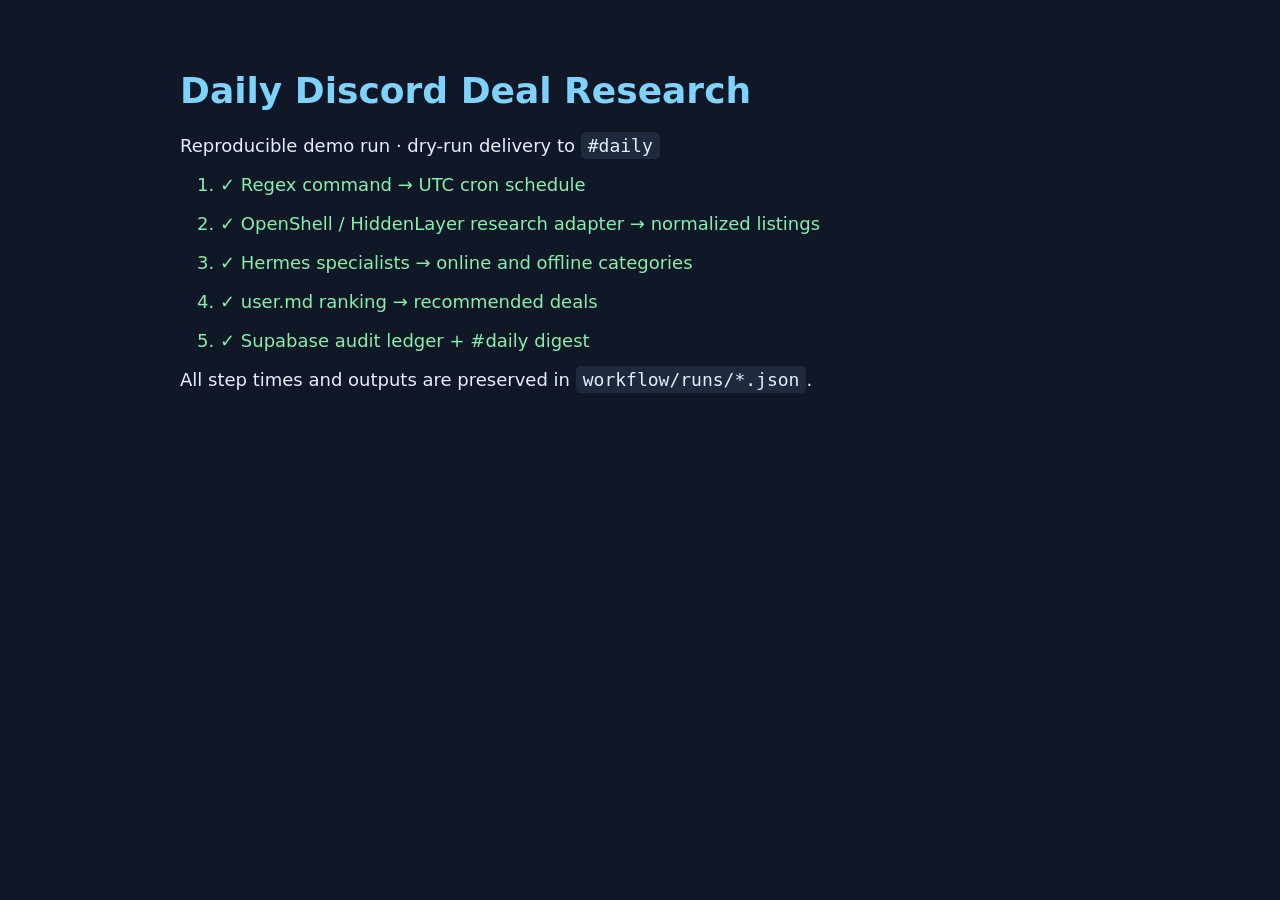
<file: workflow/demo.html>
<!doctype html><meta charset="utf-8"><title>Daily Deals Workflow Demo</title>
<style>body{background:#101827;color:#e5eefc;font:18px system-ui;max-width:920px;margin:70px auto}h1{color:#7dd3fc}.ok{color:#86efac}code{background:#1e293b;padding:3px 7px;border-radius:5px}li{margin:18px 0}</style>
<h1>Daily Discord Deal Research</h1><p>Reproducible demo run · dry-run delivery to <code>#daily</code></p>
<ol><li class="ok">✓ Regex command → UTC cron schedule</li><li class="ok">✓ OpenShell / HiddenLayer research adapter → normalized listings</li><li class="ok">✓ Hermes specialists → online and offline categories</li><li class="ok">✓ user.md ranking → recommended deals</li><li class="ok">✓ Supabase audit ledger + #daily digest</li></ol>
<p>All step times and outputs are preserved in <code>workflow/runs/*.json</code>.</p>
</file>
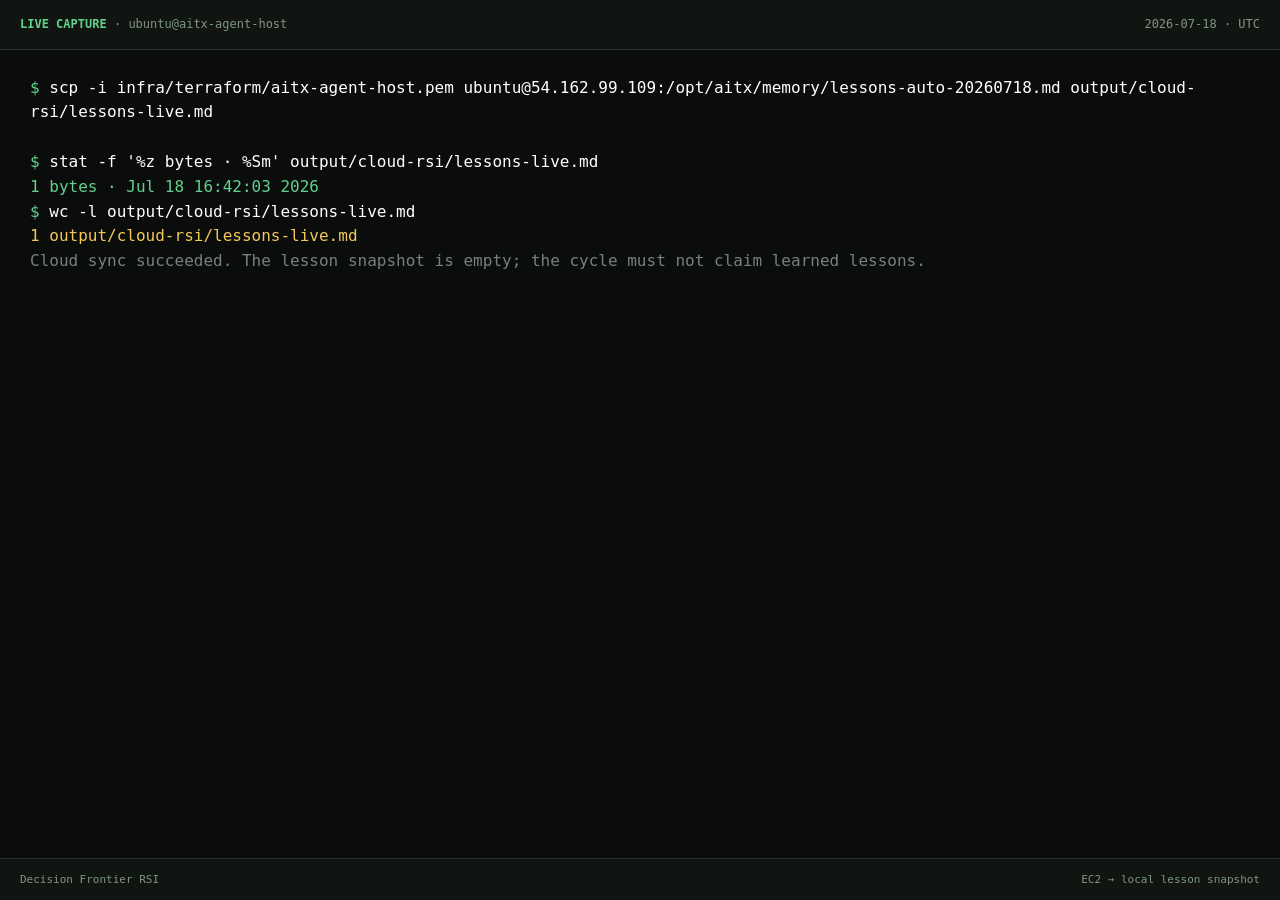
<file: frontend/demos/rsi-evidence.html>
<!doctype html>
<html lang="en">
<head>
  <meta charset="utf-8">
  <meta name="viewport" content="width=device-width,initial-scale=1">
  <title>Live RSI shell capture</title>
  <style>
    *{box-sizing:border-box}body{margin:0;background:#0b0d0c;color:#d9e2dc;font:16px/1.55 ui-monospace,SFMono-Regular,Menlo,monospace}
    header{display:flex;justify-content:space-between;padding:15px 20px;border-bottom:1px solid #28312c;background:#111511;color:#7f9487;font-size:12px}
    header b{color:#61d18b}.terminal{padding:26px 30px;white-space:pre-wrap}.line{min-height:1.55em;opacity:0;animation:show .15s forwards}
    .prompt{color:#61d18b}.command{color:#fff}.muted{color:#77827b}.warn{color:#f3c858}.bad{color:#ff7f73}.good{color:#61d18b}
    footer{position:fixed;inset:auto 0 0;display:flex;justify-content:space-between;padding:12px 20px;border-top:1px solid #28312c;background:#111511;color:#7f9487;font-size:11px}
    @keyframes show{to{opacity:1}}
  </style>
</head>
<body>
  <header><span><b>LIVE CAPTURE</b> · ubuntu@aitx-agent-host</span><span>2026-07-18 · UTC</span></header>
  <main class="terminal" id="terminal"></main>
  <footer><span>Decision Frontier RSI</span><span id="source"></span></footer>
  <script>
    const scenes={
      lessons:{
        source:"EC2 → local lesson snapshot",
        lines:[
          ["prompt","$ ","scp -i infra/terraform/aitx-agent-host.pem ubuntu@54.162.99.109:/opt/aitx/memory/lessons-auto-20260718.md output/cloud-rsi/lessons-live.md",""],
          ["muted","","",""],
          ["prompt","$ ","stat -f '%z bytes · %Sm' output/cloud-rsi/lessons-live.md",""],
          ["good","","","1 bytes · Jul 18 16:42:03 2026"],
          ["prompt","$ ","wc -l output/cloud-rsi/lessons-live.md",""],
          ["warn","","","1 output/cloud-rsi/lessons-live.md"],
          ["muted","","","Cloud sync succeeded. The lesson snapshot is empty; the cycle must not claim learned lessons."]
        ]
      },
      cycle:{
        source:"Live cron + Verifiers metadata",
        lines:[
          ["prompt","$ ","ssh aitx-agent-host 'sudo cat /etc/cron.d/aitx-rsi-nightly'",""],
          ["good","","","30 5 * * * root /opt/aitx/repo/scripts/auto_rsi_nightly.sh"],
          ["prompt","$ ","jq '{model,avg_reward,rollout_count,eval_seconds,error_rate_pct}' data/latest_rsi_eval.json",""],
          ["muted","","","{"],
          ["muted","","","  \"model\": \"nvidia/nemotron-3-super-120b-a12b\","],
          ["warn","","","  \"avg_reward\": 0.16666666666666666,"],
          ["good","","","  \"rollout_count\": 45,"],
          ["muted","","","  \"eval_seconds\": 356.0899851322174,"],
          ["bad","","","  \"error_rate_pct\": 75.55555555555556"],
          ["muted","","","}"],
          ["prompt","$ ","grep -n 'human\\|accepted false\\|post_rsi' scripts/auto_rsi_nightly.sh",""],
          ["good","","","7:# request a human promote/keep decision in Discord"],
          ["good","","","45:  --accepted false"],
          ["good","","","47:python3 scripts/post_rsi_discord.py"],
          ["muted","","","Champion v1.0 remains unchanged pending a human decision."]
        ]
      }
    };
    const scene=scenes[new URLSearchParams(location.search).get("scene")]||scenes.lessons;
    document.querySelector("#source").textContent=scene.source;
    document.querySelector("#terminal").innerHTML=scene.lines.map(([cls,prefix,cmd,text],i)=>
      `<div class="line ${cls}" style="animation-delay:${.45+i*.72}s">${prefix?`<span class="prompt">${prefix}</span>`:""}${cmd?`<span class="command">${cmd}</span>`:text}</div>`
    ).join("");
  </script>
</body>
</html>
</file>
